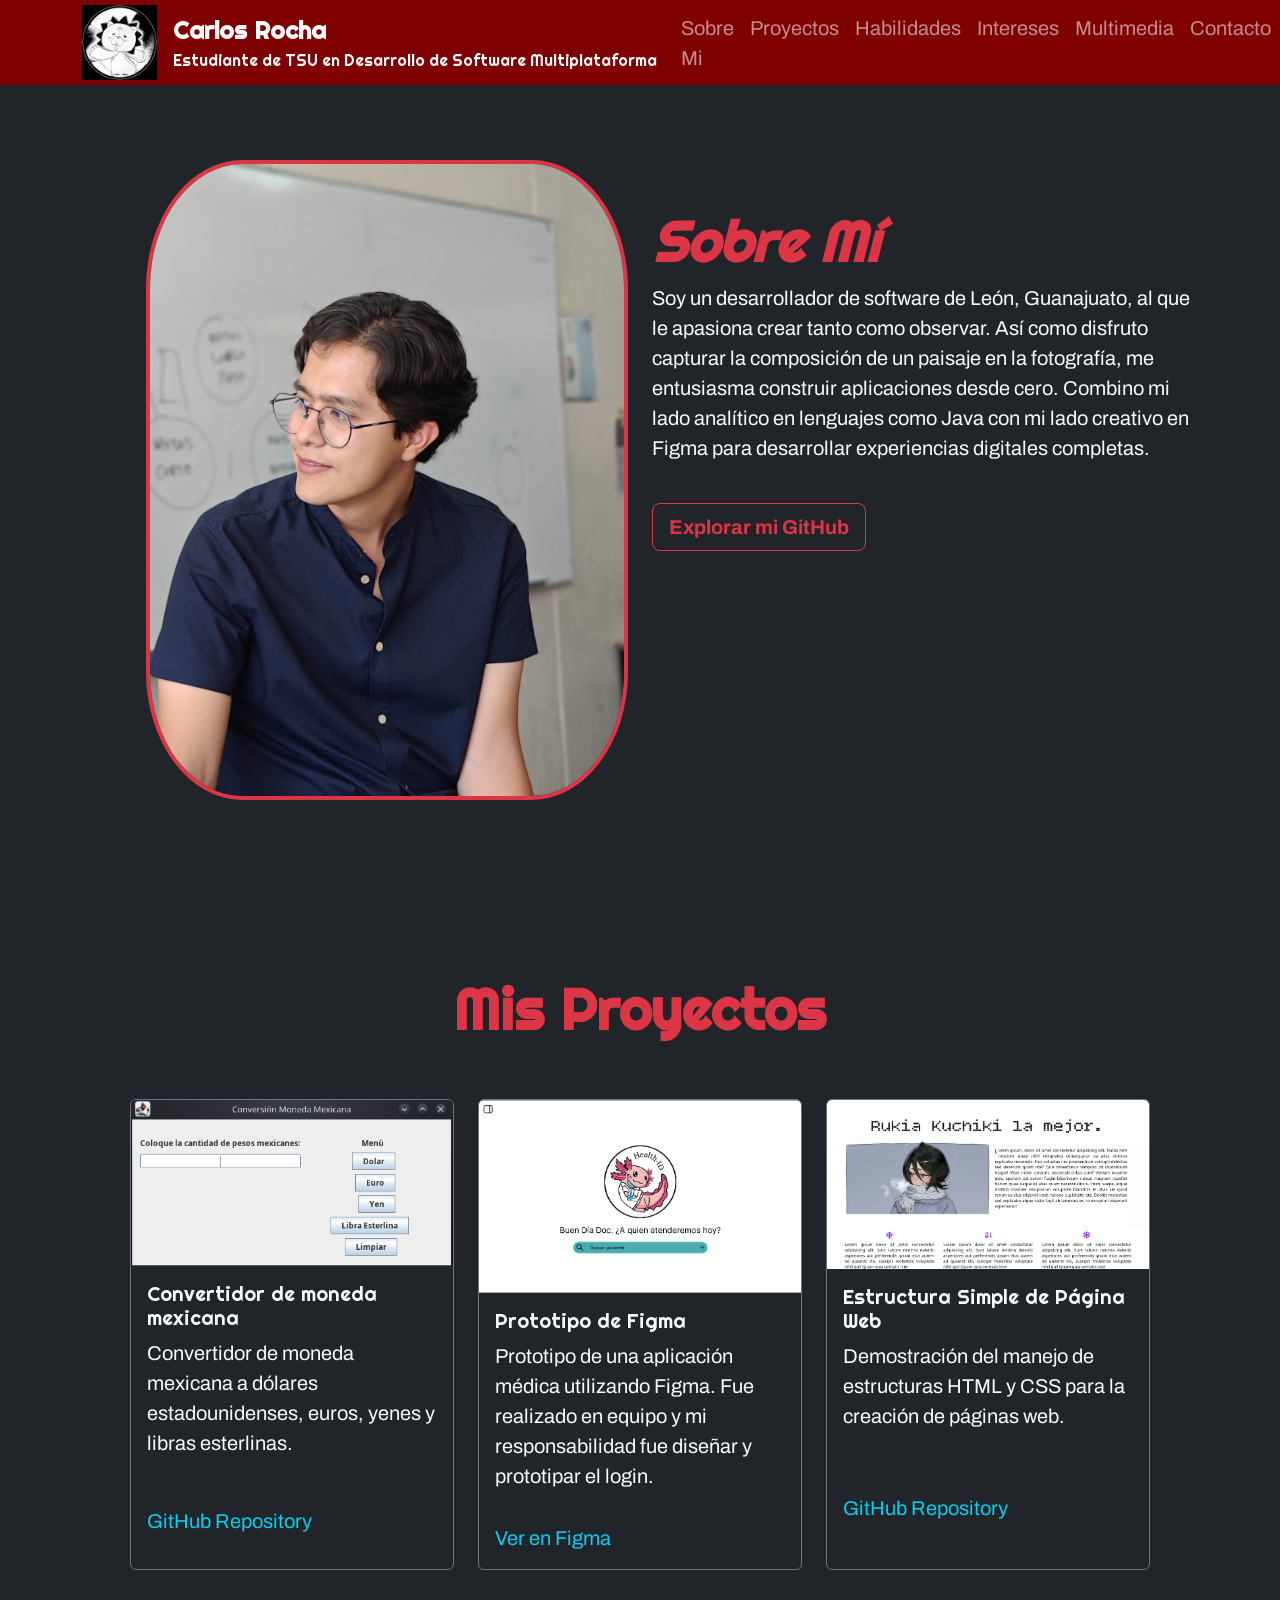
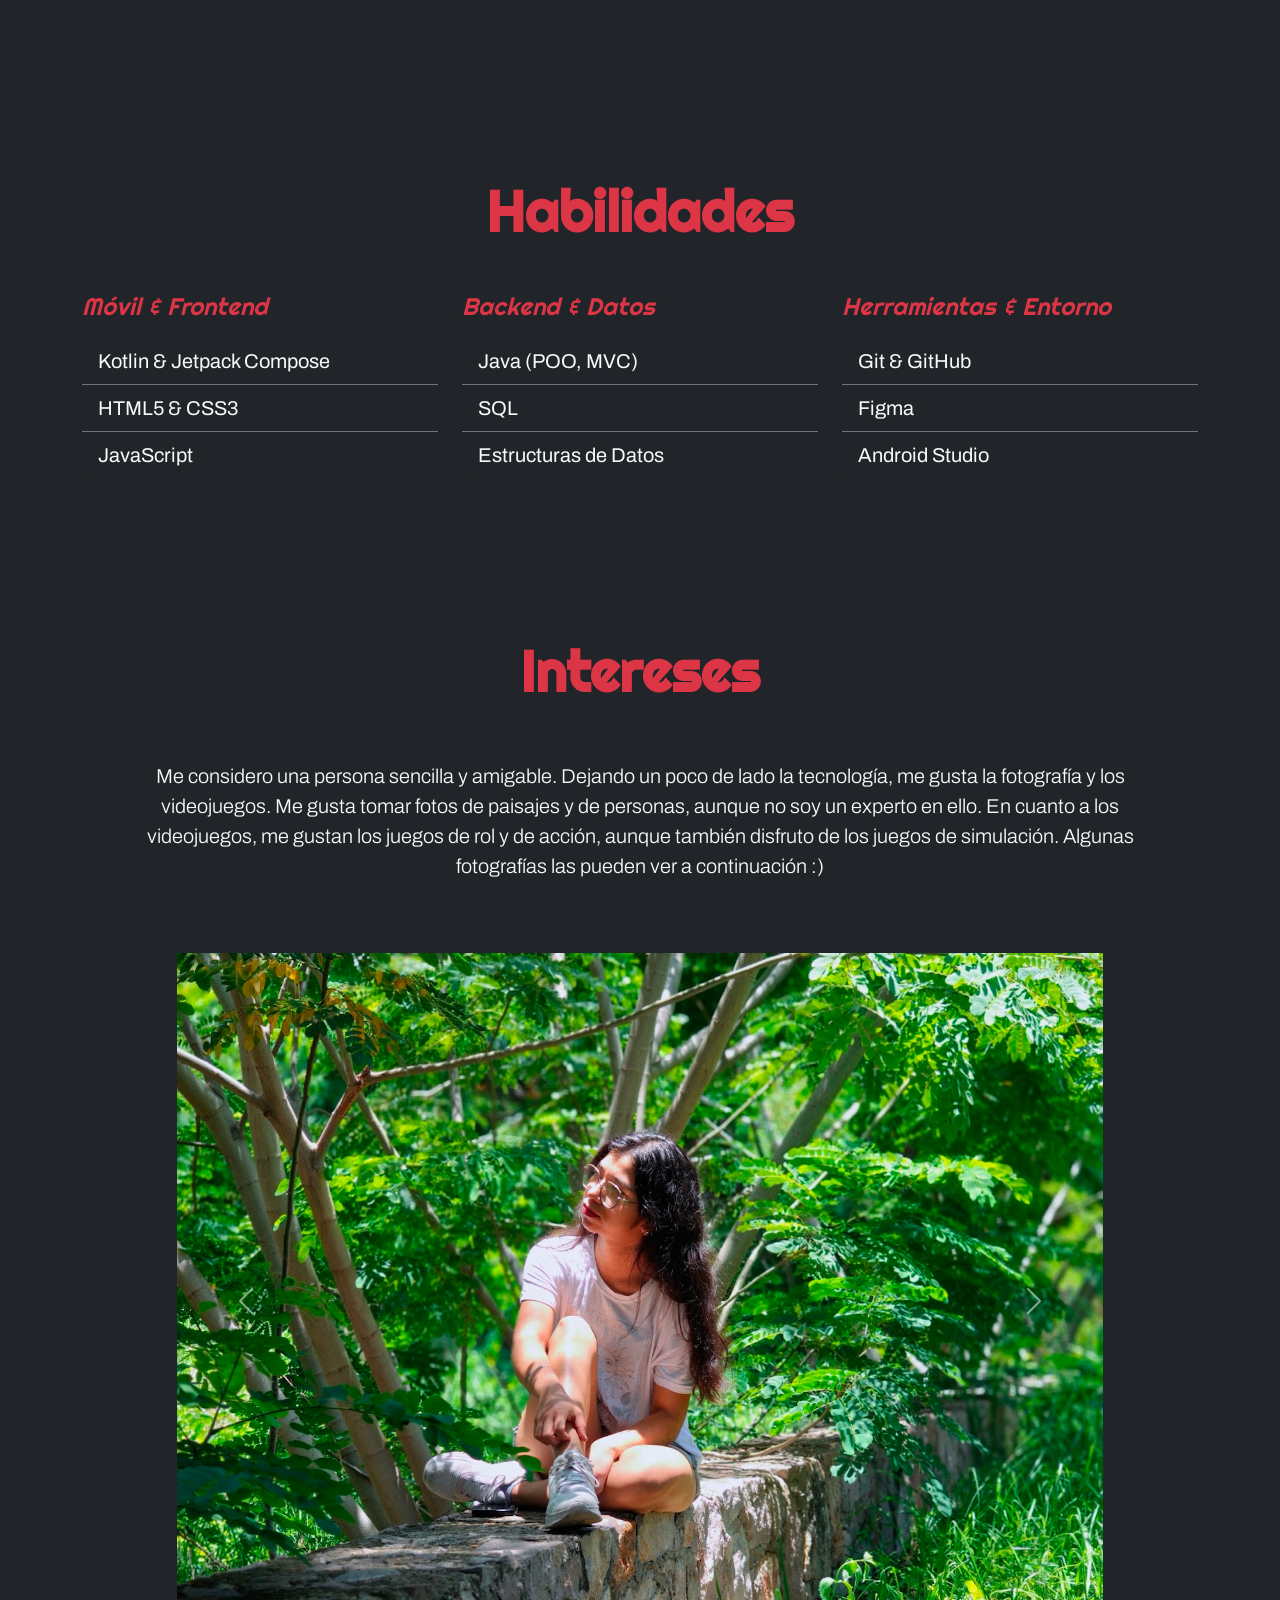
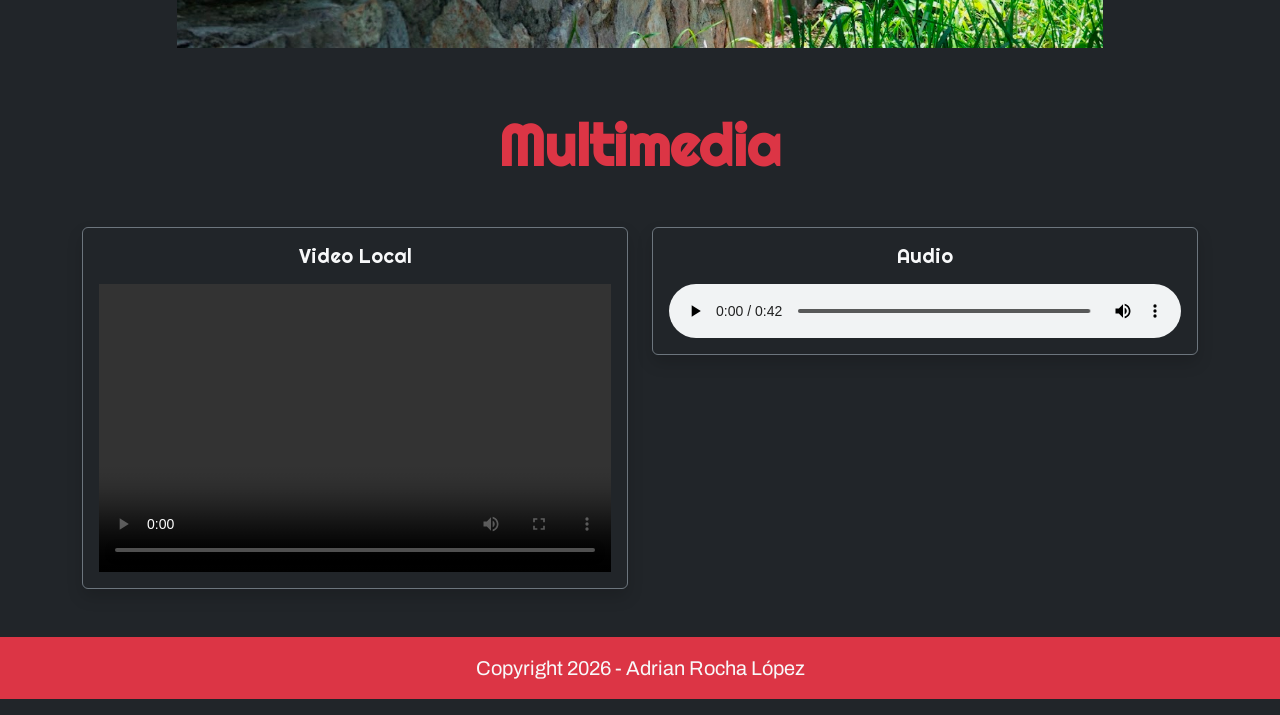
<file: index.html>
<!DOCTYPE html>
<html lang="es">
<head>
    <meta charset="UTF-8">
    <meta name="viewport" content="width=device-width, initial-scale=1.0">
    <meta name="copyright" content="©️ 2026 Carlos Adrian Rocha López">
    <meta name="description" content="Portafolio de proyectos, estudiante de TSU en Desarrollo de Software Multiplataforma">
    <meta name="keywords" content="portafolio, proyectos, desarrollo de software, TSU, Carlos Rocha, diseño web, programación">
    
    <link rel="stylesheet" href="CSS/bootstrap.min.css">
    <link rel="preconnect" href="https://fonts.googleapis.com">
    <link rel="preconnect" href="https://fonts.gstatic.com" crossorigin>
    <link href="https://fonts.googleapis.com/css2?family=Archivo:ital,wght@0,100..900;1,100..900&family=Righteous&display=swap" rel="stylesheet">
    <link rel="stylesheet" href="CSS/estilos.css">
    <link rel="shortcut icon" href="icono/favicon.ico" type="image/x-icon">
    
    <title>Portafolio Carlos Rocha</title>

</head>
<body class="bg-dark text-light">
    
    <header class="navbar navbar-expand-lg py-0 navbar-dark fixed-top">
        <div class="container">

            <a class="navbar-brand d-flex align-items-center" href="#">
                <img src="imagenes/kon.jpeg" alt="Logo" class="logotipo me-3">
                <div>
                    <span class="d-block fw-bold fs-4">Carlos Rocha</span>
                    <small class="d-block text-light fs-6">Estudiante de TSU en Desarrollo de Software Multiplataforma</small>
                </div>
            </a>

            <button class="navbar-toggler" type="button" data-bs-toggle="collapse" data-bs-target="#navbarNavAltMarkup" aria-controls="navbarNavAltMarkup" aria-expanded="false" aria-label="Toggle navigation">
                <span class="navbar-toggler-icon"></span>
            </button>

            <div class="collapse navbar-collapse" id="navbarNavAltMarkup">
                <div class="navbar-nav ms-auto">
                    <a class="nav-link" href="#quien">Sobre Mi</a>
                    <a class="nav-link" href="#proyectos">Proyectos</a>
                    <a class="nav-link" href="#habilidades">Habilidades</a>
                    <a class="nav-link" href="#intereses">Intereses</a>
                    <a class="nav-link" href="#multimedia">Multimedia</a>
                    <a class="nav-link" href="contacto.html">Contacto</a>
                </div>
            </div>
        </div>
    </header>

    <section id="quien" class="container contenedor">
        <div class="row">
            <figure class="col-lg-6 col-md-10 offset-md-1 offset-lg-0 text-lg-end">
                <img src="imagenes/yo-mero.jpeg" alt="Desarrollador" class="img-desarrollador img-fluid border border-4 border-danger">
            </figure>
            <article class="col-lg-6 col-md-10 offset-md-1 offset-lg-0 pt-md-5 text-center text-lg-start">
                <h1 class="display-4 fw-bold text-danger text-lg-start fst-italic">Sobre Mí</h1>
                <p id="parrafo" class="collapse d-lg-block">
                    Soy un desarrollador de software de León, Guanajuato, al que le apasiona crear tanto como observar. 
                    Así como disfruto capturar la composición de un paisaje en la fotografía, me entusiasma construir aplicaciones desde cero. 
                    Combino mi lado analítico en lenguajes como Java con mi lado creativo en Figma para desarrollar experiencias digitales completas.
                </p>

                <a href="https://github.com/Adrian571-afk" class="btn btn-outline-danger btn-lg mt-4 fw-bold" target="_blank">
                    Explorar mi GitHub
                </a>

            </article>
        </div>
    </section>
    
    <section id="proyectos" class="container contenedor">
        <h1 class="display-4 fw-bold text-center text-danger">Mis Proyectos</h1>

        <div class="row g-4 p-5">

            <div class="col-md-4">
                <div class="card card h-100 bg-dark text-light border-secondary">
                    <img src="imagenes/proyectoJava1.png" class="card-img-top" alt="Convertidor de moneda mexicana">
                    <div class="card-body">
                        <h5 class="card-title">Convertidor de moneda mexicana</h5>
                        <p class="card-text">Convertidor de moneda mexicana a dólares estadounidenses, euros, yenes y libras esterlinas.</p>
                    </div>
                    <div class="card-body">
                        <a href="https://github.com/Adrian571-afk/Convertidor-de-moneda-mexicana" class="card-link text-info text-decoration-none">GitHub Repository</a>
                    </div>
                </div>
            </div>
            

            <div class="col-md-4">
                <div class="card card h-100 bg-dark text-light border-secondary">
                    <img src="imagenes/protofigma.png" class="card-img-top img-proyecto" alt="Prototipo de Figma">
                    <div class="card-body">
                        <h5 class="card-title">Prototipo de Figma</h5>
                        <p class="card-text">Prototipo de una aplicación médica utilizando Figma. Fue realizado en equipo y mi responsabilidad fue diseñar y prototipar el login.</p>
                    </div>
                    <div class="card-body">
                        <a href="https://www.figma.com/proto/hBFFv8Qgl5a7Y9tIgm8j40/Juanito?node-id=4-4&m=draw&scaling=min-zoom&content-scaling=fixed&page-id=0%3A1&starting-point-node-id=16%3A14" class="card-link text-info text-decoration-none">Ver en Figma</a>
                    </div>
                </div>
            </div>

            <div class="col-md-4">
                <div class="card card h-100 bg-dark text-light border-secondary">
                    <img src="imagenes/es.png" class="card-img-top img-proyecto" alt="Estructura simple de página web">
                    <div class="card-body">
                        <h5 class="card-title">Estructura Simple de Página Web</h5>
                        <p class="card-text">Demostración del manejo de estructuras HTML y CSS para la creación de páginas web.</p>
                    </div>
                    <div class="card-body">
                        <a href="https://github.com/Adrian571-afk/P-gina-Web-Estructura-Simple" class="card-link text-info text-decoration-none">GitHub Repository</a>
                    </div>
                </div>
            </div>

        </div>
       

    </section>


    <section id="habilidades" class="container contenedor">
        <h1 class="display-4 fw-bold text-center text-danger">Habilidades</h1>

        <div class="row mt-5">
            
            <div class="col-md-4">
                <h4 class="text-danger mb-3 fst-italic">Móvil & Frontend</h4>
                <ul class="list-group list-group-flush shadow-sm">
                    <li class="list-group-item bg-dark text-light border-secondary">Kotlin & Jetpack Compose</li>
                    <li class="list-group-item bg-dark text-light border-secondary">HTML5 & CSS3</li>
                    <li class="list-group-item bg-dark text-light border-secondary">JavaScript</li>
                </ul>
            </div>

            <div class="col-md-4">
                <h4 class="text-danger mb-3 fst-italic">Backend & Datos</h4>
                <ul class="list-group list-group-flush shadow-sm">
                    <li class="list-group-item bg-dark text-light border-secondary">Java (POO, MVC)</li>
                    <li class="list-group-item bg-dark text-light border-secondary">SQL</li>
                    <li class="list-group-item bg-dark text-light border-secondary">Estructuras de Datos</li>
                </ul>
            </div>

            <div class="col-md-4">
                <h4 class="text-danger mb-3 fst-italic">Herramientas & Entorno</h4>
                <ul class="list-group list-group-flush shadow-sm">
                    <li class="list-group-item bg-dark text-light border-secondary">Git & GitHub</li>
                    <li class="list-group-item bg-dark text-light border-secondary">Figma</li>
                    <li class="list-group-item bg-dark text-light border-secondary">Android Studio</li>
                </ul>
            </div>

        </div>        

    </section>

    <section id="intereses" class="container contenedor">
        <h1 class="display-4 fw-bold text-center text-danger">Intereses</h1>
        <p class="lead text-center p-5">
            Me considero una persona sencilla y amigable. Dejando un poco de lado la tecnología, me gusta la fotografía y los videojuegos.
            Me gusta tomar fotos de paisajes y de personas, aunque no soy un experto en ello. En cuanto a los videojuegos, me gustan los juegos de rol y de acción, aunque también disfruto de los juegos de simulación.
            Algunas fotografías las pueden ver a continuación :)

            <div class="row justify-content-center mt-4">
                <div class="col-md-8 col-lg-10">
                    <div id="carouselExampleAutoplaying" class="carousel slide" data-bs-ride="carousel">
                        <div class="carousel-inner">
                            <div class="carousel-item active">
                                <img src="imagenes/ejemplofoto1.jpg" class="d-block w-100" alt="Ejemplo de fotografía 1">
                                </div>
                                <div class="carousel-item">
                                <img src="imagenes/ejemplofoto2.jpg" class="d-block w-100" alt="Ejemplo de fotografía 2">
                                </div>
                                <div class="carousel-item">
                                <img src="imagenes/ejemplofoto3.jpg" class="d-block w-100" alt="Ejemplo de fotografía 3">
                            </div>
                        </div>
                        <button class="carousel-control-prev" type="button" data-bs-target="#carouselExampleAutoplaying" data-bs-slide="prev">
                            <span class="carousel-control-prev-icon" aria-hidden="true"></span>
                            <span class="visually-hidden">Previous</span>
                        </button>
                        <button class="carousel-control-next" type="button" data-bs-target="#carouselExampleAutoplaying" data-bs-slide="next">
                            <span class="carousel-control-next-icon" aria-hidden="true"></span>
                            <span class="visually-hidden">Next</span>
                        </button>
                    </div>
                </div>
            </div>

        </p>
        
    </section>

    <section class="container py-5" id="multimedia">
        <h1 class="display-4 fw-bold text-center text-danger mb-5">Multimedia</h1>

            <div class="row justify-content-center g-4">
                <div class="col-md-6">
                    <div class="card bg-dark border-secondary p-3 h-100 shadow">
                        <h5 class="card-title text-light mb-3 text-center">Video Local</h5>
                        <div class="ratio ratio-16x9">
                            <video controls>
                                <source src="video/Entrevista.mp4" type="video/mp4">
                                Tu navegador no soporta el elemento de video.
                            </video>
                        </div>
                    </div>
                </div>


                <div class="col-md-6 mt-4">
                    <div class="card bg-dark border-secondary p-3 shadow text-center">
                        <h5 class="card-title text-light mb-3">Audio</h5>
                        <audio controls class="w-100">
                            <source src="audio/carnalpulpo.mp3.mpeg" type="audio/mpeg">
                            Tu navegador no soporta el elemento de audio.
                        </audio>
                    </div>
                </div>
            </div>

    </section>

    <footer class="container-fluid bg-danger text-light text-center">
        <p class="py-3">Copyright 2026 - Adrian Rocha López</p>
    </footer>


    <script src="js/bootstrap.min.js"></script>
</body>
</html>
</file>
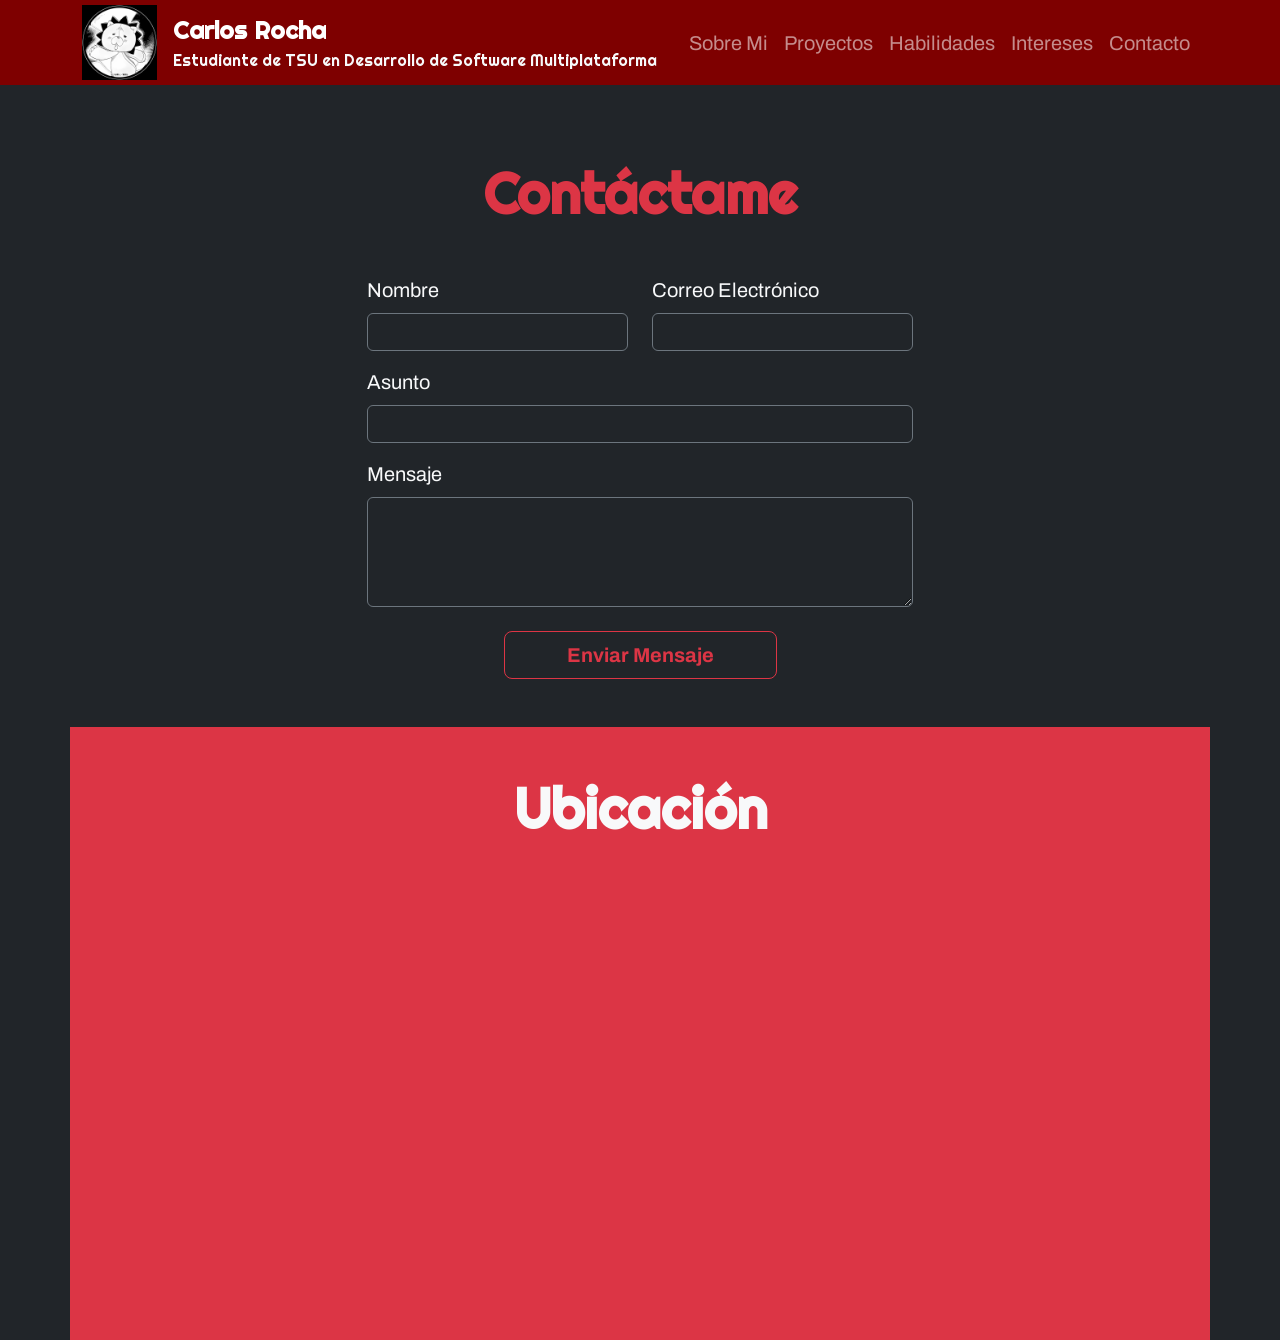
<file: contacto.html>
<!DOCTYPE html>
<html lang="es">
<head>
    <meta charset="UTF-8">
    <meta name="viewport" content="width=device-width, initial-scale=1.0">
    <meta name="copyright" content="©️ 2026 Carlos Adrian Rocha López">
    <meta name="description" content="Portafolio de proyectos, estudiante de TSU en Desarrollo de Software Multiplataforma">
    <meta name="keywords" content="portafolio, proyectos, desarrollo de software, TSU, Carlos Rocha, diseño web, programación">
    
    <link rel="stylesheet" href="CSS/bootstrap.min.css">
    <link rel="preconnect" href="https://fonts.googleapis.com">
    <link rel="preconnect" href="https://fonts.gstatic.com" crossorigin>
    <link href="https://fonts.googleapis.com/css2?family=Archivo:ital,wght@0,100..900;1,100..900&family=Righteous&display=swap" rel="stylesheet">
    <link rel="stylesheet" href="CSS/estilos.css">
    <link rel="shortcut icon" href="iconos/" type="image/x-icon">
    
    <title>Contacto</title>

</head>
<body class="bg-dark text-light">
    
    <header class="navbar navbar-expand-lg py-0 navbar-dark fixed-top">
        <div class="container">

            <a class="navbar-brand d-flex align-items-center" href="index.html">
                <img src="imagenes/kon.jpeg" alt="Logo" class="logotipo me-3">
                <div>
                    <span class="d-block fw-bold fs-4">Carlos Rocha</span>
                    <small class="d-block text-light fs-6">Estudiante de TSU en Desarrollo de Software Multiplataforma</small>
                </div>
            </a>

            <button class="navbar-toggler" type="button" data-bs-toggle="collapse" data-bs-target="#navbarNavAltMarkup" aria-controls="navbarNavAltMarkup" aria-expanded="false" aria-label="Toggle navigation">
                <span class="navbar-toggler-icon"></span>
            </button>

            <div class="collapse navbar-collapse" id="navbarNavAltMarkup">
                <div class="navbar-nav ms-auto">
                    <a class="nav-link" href="#quien">Sobre Mi</a>
                    <a class="nav-link" href="#proyectos">Proyectos</a>
                    <a class="nav-link" href="#habilidades">Habilidades</a>
                    <a class="nav-link" href="#intereses">Intereses</a>
                    <a class="nav-link" href="contacto.html">Contacto</a>
                </div>
            </div>
        </div>
    </header>

    <section id="contacto" class="container contenedor mt-5 pb-5">
        <h1 class="display-4 fw-bold text-center text-danger mb-5">Contáctame</h1>
        
        <div class="row justify-content-center">
            <div class="col-md-8 col-lg-6">
                
                <form action="https://formspree.io/f/xqppzlge" method="POST">
                    
                    <div class="row mb-3">
                        <div class="col-md-6">
                            <label for="nombre" class="form-label text-light">Nombre</label>
                            <input type="text" class="form-control bg-dark text-light border-secondary" id="nombre" name="nombre" required>
                        </div>
                        <div class="col-md-6 mt-3 mt-md-0">
                            <label for="email" class="form-label text-light">Correo Electrónico</label>
                            <input type="email" class="form-control bg-dark text-light border-secondary" id="email" name="email" required>
                        </div>
                    </div>
                    
                    <div class="mb-3">
                        <label for="asunto" class="form-label text-light">Asunto</label>
                        <input type="text" class="form-control bg-dark text-light border-secondary" id="asunto" name="asunto" required>
                    </div>
                    
                    <div class="mb-4">
                        <label for="mensaje" class="form-label text-light">Mensaje</label>
                        <textarea class="form-control bg-dark text-light border-secondary" id="mensaje" name="mensaje" rows="4" required></textarea>
                    </div>
                    
                    <div class="d-grid gap-2 col-md-6 mx-auto">
                        <button type="submit" class="btn btn-outline-danger btn-lg fw-bold">Enviar Mensaje</button>
                    </div>

                </form>
            </div>
        </div>
    </section>

    <section id="ubicación" class="container bg-danger p-0 pt-2 pb-3 pt-lg-5">
        <h1 class="display-4 fw-bold text-center text-light pb-3 d-none d-lg-block">Ubicación</h1>
        <div class="row justify-content-center m-0">
            <div class="col-12 p-0"> 
                <iframe src="https://www.google.com/maps/embed?pb=!1m18!1m12!1m3!1d29785.224670493517!2d-101.58407679999999!3d21.0665472!2m3!1f0!2f0!3f0!3m2!1i1024!2i768!4f13.1!3m3!1m2!1s0x842b963652f40f0d%3A0xa7d88da0ad8eff8a!2sUniversidad%20Tecnol%C3%B3gica%20de%20Le%C3%B3n!5e0!3m2!1ses-419!2smx!4v1792678632498!5m2!1ses-419!2smx" class="w-100" height="450" style="border:0;" allowfullscreen="" loading="lazy" referrerpolicy="strict-origin-when-cross-origin"></iframe>
            </div>
        </div>
    </section>

</body>
</html>
</file>
<file: CSS/estilos.css>
header{
    background-color: #7E0000 !important;
}

.contenedor{
    margin-top: 10rem !important;
}

.logotipo{
    width: 75px;
}

.img-desarrollador{
    height: 40rem;
    border-radius: 20%;
}

h1, h2, h3, h4, h5, h6, .navbar-brand {
    font-family: 'Righteous', sans-serif;
}

body {
    font-family: 'Archivo', sans-serif;
    font-size: 1.25rem;
}
</file>
